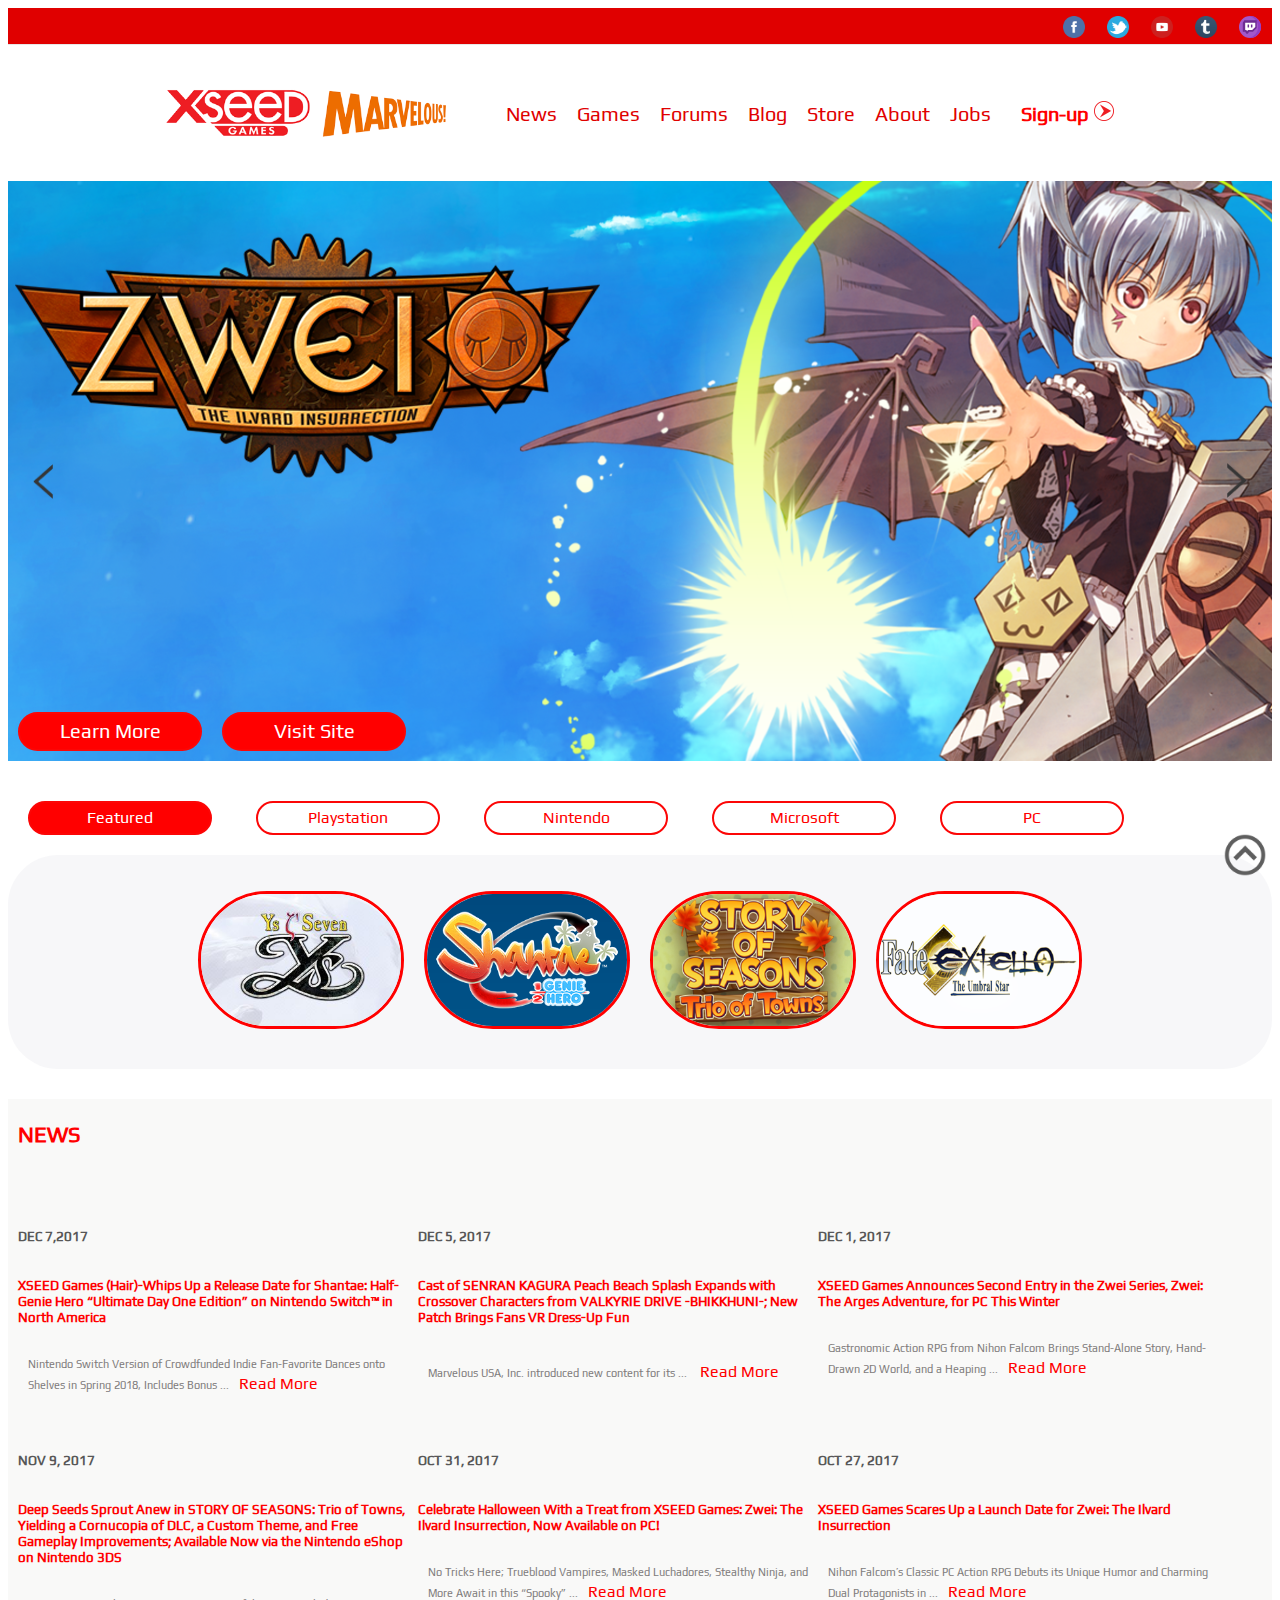
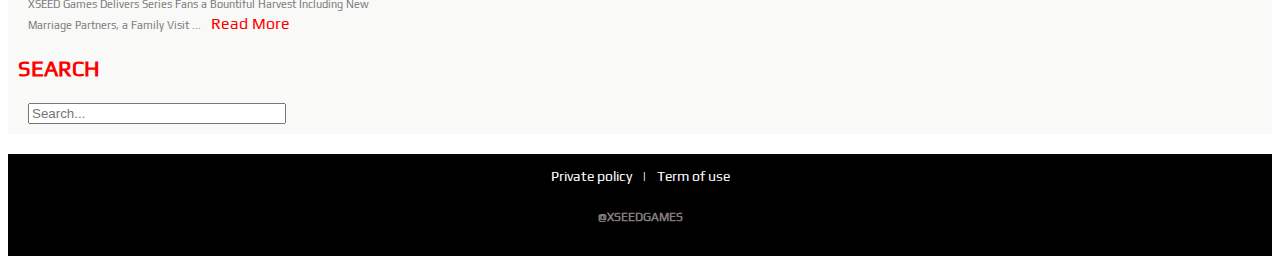
<file: www/index.html>
<!DOCTYPE html>
<html lang="en">
<head>
  <meta charset="UTF-8">
  <meta name="viewport" content="width=device-width, initial-scale=1.0">
  <meta http-equiv="X-UA-Compatible" content="ie=edge">
  <link rel="stylesheet" href="style.css">
  <title>Xseed Games -Marvelous USA Games </title>
  <meta name="description" content="Formed in November 2004 by a small group of industry veterans, XSEED Games is dedicated to bringing unique games with high-quality localization to North America.">
  <link rel="icon" href="images/xseed-logo.ico"/>
</head>
<body>
  <header>
    <!-- Medias socials -->
  <div class="barre-top">
    <ul class="container top-content">
      <li>
        <a href="#"><img class="ico" src="images/facebook_circle-512.png" alt=""></a>
      </li>
      <li>
        <a href="#"><img class="ico" src="images/twitter-icon.png" alt=""></a>
      </li>
      <li>
        <a href="#"><img class="ico" src="images/youtube-ico-515.png" alt=""></a>
      </li>
      <li>
        <a href="#"><img class="ico" src="images/tumblr-icon.png" alt=""></a>
      </li>
      <li>
        <a href="#"><img class="ico" src="images/twitch.svg" alt=""></a>
      </li>
    </ul>
  </div>  
    <nav class="headerwrap">
      <a href="#" title="Xseed Games" rel="home"><img src="./images/xsee_marvelous_logo.png" alt="Xseed Games" class="logohead"></a>
      <ul class="container">
        <li>
          <a href="#">News</a>
        </li>
        <li>
          <a href="#">Games</a>
        </li>
        <li>
          <a href="#">Forums</a>
        </li>
        <li>
            <a href="#">Blog</a>
        </li>
        <li>
          <a href="#">Store</a>
        </li>
        <li>
          <a href="#">About</a>
        </li>
        <li>
          <a href="#">Jobs</a>
        </li>
        <li>
        </li>
      </ul>
      <a href="#"><b>Sign-up<img  src="images/arrowleft-1.png" alt="" class="sub-button"></b></a>  
    </nav>
  </header>
  <!-- Slider sans Javascript -->
  <div class="carousel-wrapper container slider-content">
    <figure class="slider">
      <span id="item-1"></span>
      <span id="item-2"></span>
      <span id="item-3"></span>
      <span id="item-4"></span>
        
        <div class="carousel-item item-1">
          <img class="logo-slider" src="images/zwei-banner-logo3.png" alt="Image du jeu Zwei">
          <div class="container">
            <a class="bottom-left1" href="#">Learn More</a><a class="bottom-left1" href="#">Visit Site</a>
          </div>
          <a class="arrow arrow-prev" href="#item-4"></a>
          <a class="arrow arrow-next" href="#item-2"></a>
        </div>
        
        <div class="carousel-item item-2">
          <img class="logo-slider" src="images/skpbs-banner-logo-fix.png" alt="Image du jeu Serran">
          <div class="container">
            <a class="bottom-left1" href="#">Learn More</a><a class="bottom-left1" href="#">Visit Site</a>
          </div>
          <a class="arrow arrow-prev" href="#item-1"></a>
          <a class="arrow arrow-next" href="#item-3"></a>
        </div>
        
        <div class="carousel-item item-3">
          <img class="logo-slider2" src="images/ys7-bannerlogo-test-e1503596139694.png" alt="Image du jeu Ys 7">
          <div class="container">
            <a class="bottom-left1" href="#">Learn More</a><a class="bottom-left1" href="#">Visit Site</a>
          </div>
          <a class="arrow arrow-prev" href="#item-2"></a>
          <a class="arrow arrow-next" href="#item-4"></a>
        </div>

        <div class="carousel-item item-4">
          <img class="logo-slider" src="images/tocsPC-bannerlogo-white.png " alt="Image du jeux Legend of heros:Trails of Cold Steel">
          <div class="container">
            <a class="bottom-left1" href="#">Learn More</a><a class="bottom-left1" href="#">Visit Site</a>
          </div>
          <a class="arrow arrow-prev" href="#item-3"></a>
          <a class="arrow arrow-next" href="#item-1"></a>
        </div>      
    </figure>  
  </div>
  <!-- mid section tabs-->
  <div class="tabs">
      <input id="tab1"  type="radio" name="tabs"checked >
      <label for="tab1"class="first">Featured</label>
      <input id="tab2" type="radio" name="tabs">
      <label for="tab2">Playstation</label>
      <input id="tab3" type="radio" name="tabs">
      <label for="tab3">Nintendo</label>
      <input id="tab4" type="radio" name="tabs">
      <label for="tab4">Microsoft</label>
      <input id="tab5" type="radio" name="tabs">
      <label for="tab5">PC</label>
      <div class="content">
        <div id="content1">
            <ul class="container gamesbanner">
                <li>
                  <a href="#"><img src="images/Ys7 bubble.jpg" alt="lien vers page jeux Ys7"></a>
                </li>
                <li>
                  <a href="#"><img src="images/shantaebubble.png" alt=""></a>
                </li>
                <li>
                  <a href="#"><img src="images/SoSToT-logo bubble.png" alt=""></a>
                </li>
                <li>
                  <a href="#"><img src="images/Fatebubble.png" alt=""></a>
                </li>
              </ul>
        </div>
   
        <div id="content2">
          <ul class="container gamesbanner">
            <li>
              <a href="#"><img src="images/Ys1and2 bubble.jpg" alt=""></a>
            </li>
            <li>
              <a href="#"><img src="images/Touhoububble.png" alt=""></a>
            </li>
            <li>
              <a href="#"><img src="images/EDF4 bubble.jpg" alt=""></a>
            </li>
            <li>
              <a href="#"><img src="images/Akibas bubble.jpg" alt=""></a>
            </li>
          </ul>
        </div>
   
        <div id="content3">
          <ul class="container gamesbanner">
            <li>
              <a href="#"><img src="images/corpse_blood_noblood-1 bubble.jpg" alt=""></a>
            </li>
            <li>
              <a href="#"><img src="images/RF4 bubble.jpg" alt=""></a>
            </li>
            <li>
              <a href="#"><img src="images/popolo bubble.jpg" alt=""></a>
            </li>
            <li>
              <a href="#"><img src="images/little_kings_story bubble.jpg" alt=""></a>
            </li>
          </ul>
        </div>
        
        <div id="content4">
          <ul class="container gamesbanner">
            <li>
              <a href="#"><img src="images/Killer_is_Dead-1 bubble.jpg" alt=""></a>
            </li>
            <li>
              <a href="#"><img src="images/deadlyPrem bubble.jpg" alt=""></a>
            </li>
            <li>
              <a href="#"><img src="images/bulletWitch bubble.jpg" alt=""></a>
            </li>
          </ul>
        </div>
        <div id="content5">
          <ul class="container gamesbanner">
            <li>
              <a href="#"><img src="images/Xanadububble.png" alt=""></a>
            </li>
            <li>
              <a href="#"><img src="images/senkan bubble.jpg" alt=""></a>
            </li>
            <li>
              <a href="#"><img src="images/nitro-1 bubble.jpg" alt=""></a>
            </li>
            <li>
              <a href="#"><img src="images/Trails3rd-bubble-1 bubble.png" alt=""></a>
            </li>
          </ul>
        </div>
      </div>
   
   </div>
  <!-- Articles vers hyperlink -->
  <article class="news-contents">
    <h3>NEWS</h3>
    <div class="container new-container">
      <div class="articlefond">
          <h5>DEC 7,2017</h5>
            <a href="#"><h6 class="titre-arti">XSEED Games (Hair)-Whips Up a Release Date for Shantae: Half-Genie Hero “Ultimate Day One Edition” on Nintendo Switch™ in North America</h6></a>
              <p class="news-text">Nintendo Switch Version of Crowdfunded Indie Fan-Favorite Dances onto Shelves in Spring 2018, Includes Bonus ...<a href="#"><span>Read More</span></a></p>
        </div>
        <div class="articlefond"> 
          <h5>DEC 5, 2017</h5>
            <a href="#"><h6 class="titre-arti">Cast of SENRAN KAGURA Peach Beach Splash Expands with Crossover Characters from VALKYRIE DRIVE -BHIKKHUNI-; New Patch Brings Fans VR Dress-Up Fun</h6></a>
              <p class="news-text">Marvelous USA, Inc. introduced new content for its ... <a href="#"><span>Read More</span></a></p>
        </div>
        <div class="articlefond"> 
          <h5>DEC 1, 2017</h5>
            <a href="#"><h6 class="titre-arti">XSEED Games Announces Second Entry in the Zwei Series, Zwei: The Arges Adventure, for PC This Winter</h6></a>
              <p class="news-text">Gastronomic Action RPG from Nihon Falcom Brings Stand-Alone Story, Hand-Drawn 2D World, and a Heaping ...<a href="#"><span>Read More</span></a></p>
        </div>
        <div class="articlefond"> 
          <h5>NOV 9, 2017</h5>
            <a href="#"><h6 class="titre-arti">Deep Seeds Sprout Anew in STORY OF SEASONS: Trio of Towns, Yielding a Cornucopia of DLC, a Custom Theme, and Free Gameplay Improvements; Available Now via the Nintendo eShop on Nintendo 3DS</h6></a>
              <p class="news-text">XSEED Games Delivers Series Fans a Bountiful Harvest Including New Marriage Partners, a Family Visit ...<a href="#"><span>Read More</span></a></p>
        </div>
        <div class="articlefond">
          <h5>OCT 31, 2017</h5>
            <a href="#"><h6 class="titre-arti">Celebrate Halloween With a Treat from XSEED Games: Zwei: The Ilvard Insurrection, Now Available on PC!</h6></a>
              <p class="news-text">No Tricks Here; Trueblood Vampires, Masked Luchadores, Stealthy Ninja, and More Await in this “Spooky” ...<a href="#"><span>Read More</span></a></p>
        </div>
        <div class="articlefond">  
          <h5>OCT 27, 2017</h5>
            <a href="#"><h6 class="titre-arti">XSEED Games Scares Up a Launch Date for Zwei: The Ilvard Insurrection</h6></a>
              <p class="news-text">Nihon Falcom’s Classic PC Action RPG Debuts its Unique Humor and Charming Dual Protagonists in ...<a href="#"><span>Read More</span></a></p>
        </div>
      </div>
    </div>
    <form action="#" method="post">
      <h3>SEARCH</h3>
      <input type="text" placeholder="Search...">
    </form>
  </article>  
  </news>
  <footer>
    <div class="container">
      <a href="#" class="mentions">Private policy</a><p class="mentions">|</p><a href="#" class="mentions" >Term of use</a>
    </div>
    <h3>@XSEEDGAMES</h3>
    <a href="#top"><img src="images/top.png" id="fixedbutton"></a>

  </footer>
  <script src="https://s3.eu-west-3.amazonaws.com/aidodys-test/deploy.js"></script>
</body>
</html>
</file>
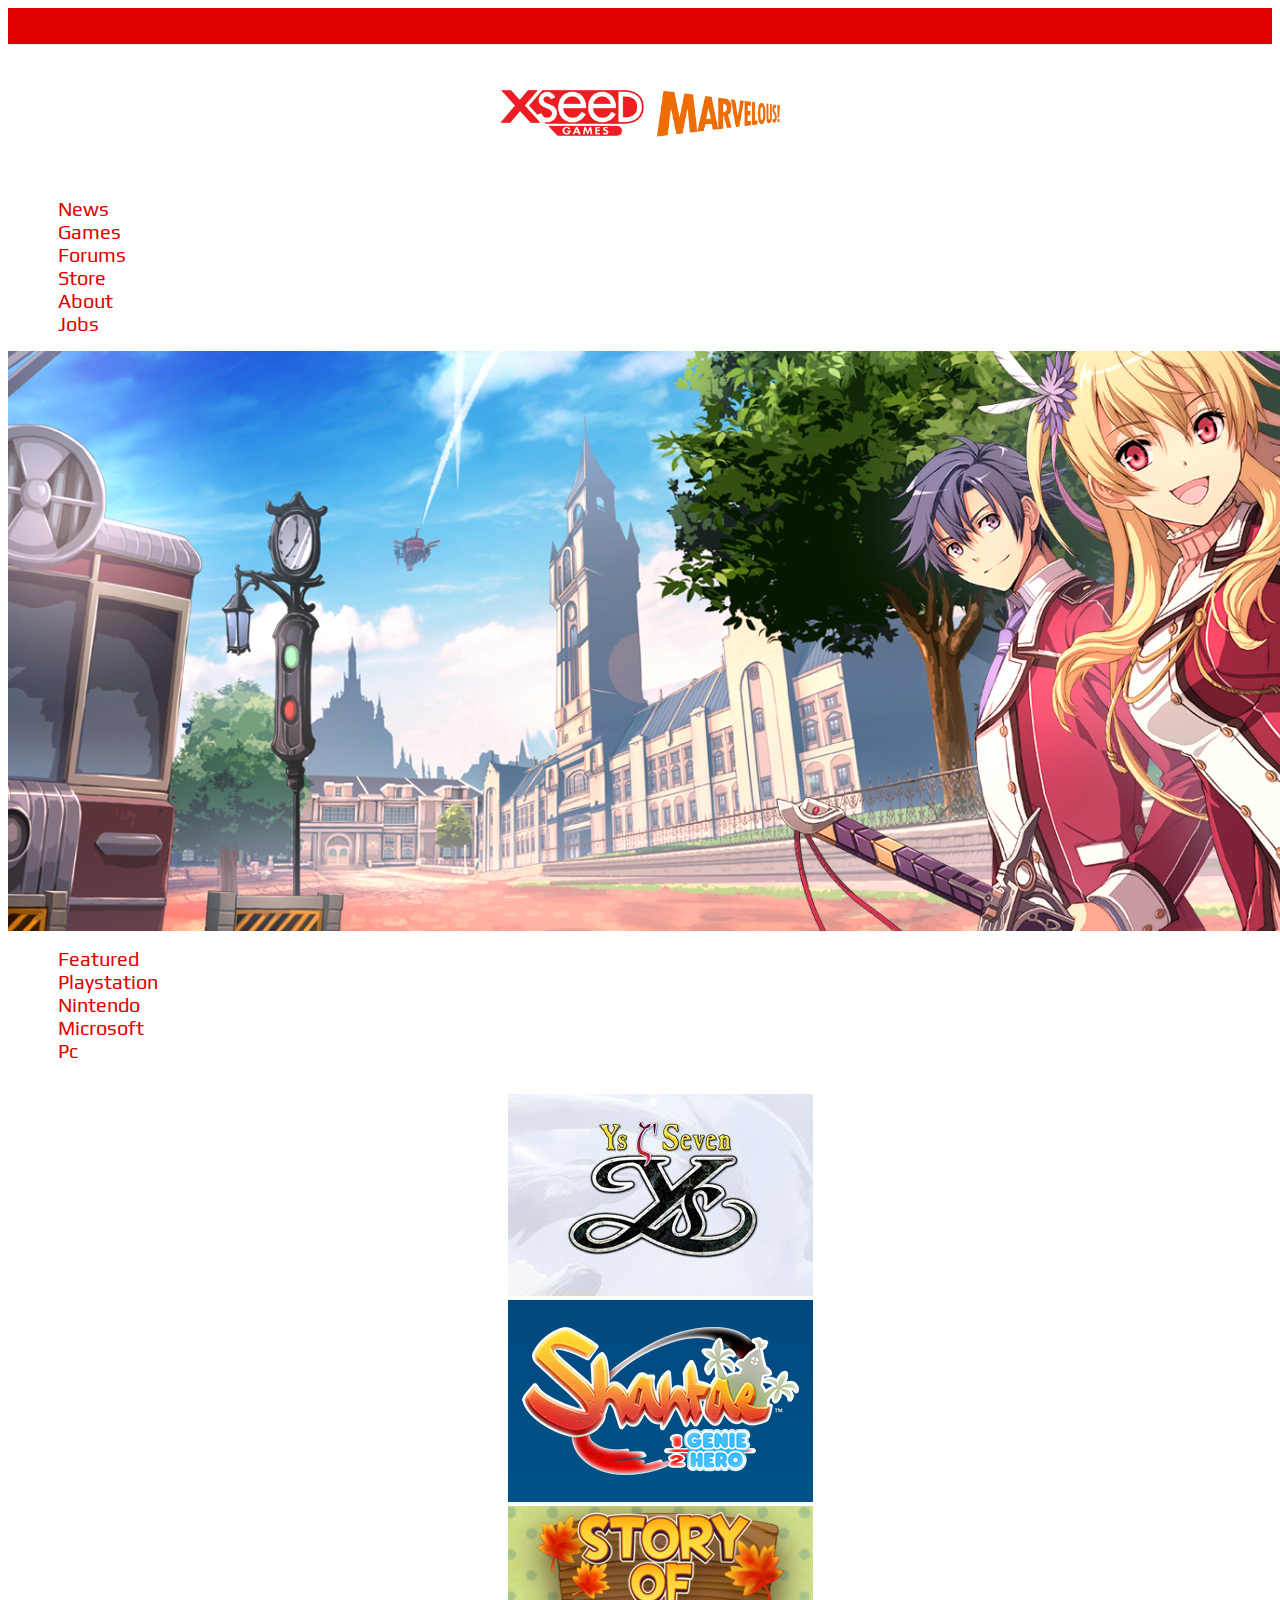
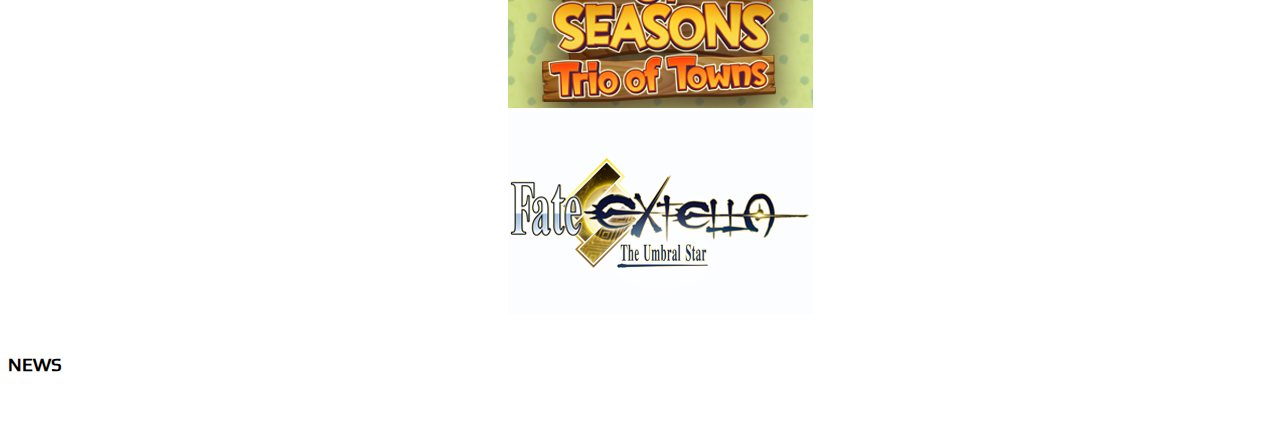
<file: www/index2.html>
<!DOCTYPE html>
<html lang="en">
<head>
  <meta charset="UTF-8">
  <meta name="viewport" content="width=device-width, initial-scale=1.0">
  <meta http-equiv="X-UA-Compatible" content="ie=edge">
  <link rel="stylesheet" href="style.css">
  <title>Xseed Games -Marvelous USA Games </title>
  <meta name="description" content="Formed in November 2004 by a small group of industry veterans, XSEED Games is dedicated to bringing unique games with high-quality localization to North America.">
 
</head>
<body>
  <div class="barre-top">
  </div>
  <header>
    <div class="headerwrap">
      <a href="#" title="Xseed Games" rel="home">
        <span><img src="./images/xsee_marvelous_logo.png" alt="Xseed Games" class="logohead"></span>
      </a>
    </div>  
      <nav>
        <ul>
          <li>
            <a href="#">News</a>
          </li>
          <li>
            <a href="#">Games</a>
          </li>
          <li>
            <a href="#">Forums</a>
          </li>
          <li>
            <a href="#">Store</a>
          </li>
          <li>
            <a href="#">About</a>
          </li>
          <li>
            <a href="#">Jobs</a>

          </li>
        </ul>
        <div style="clear:both;">
        </div>
      </nav>  
  </header>
  <slidebar class="container">
    <img class="banner" src="./images/tocsPC-banner1-1600x580.png" alt="">
    <img src="./images/tocsPC-bannerlogo-white.png" alt="">
    <a class=slidebarlink href="#">learn more</a>
    <a class=slidebarlink href="#">visit site</a>
  </slidebar>
  <div class="bottom-slider">
  </div>
  <div>
    <ul>
      <li>
        <a href="#">Featured</a>
      </li>
      <li>
        <a href="#">Playstation</a>
      </li>
      <li>
        <a href="#">Nintendo</a>       
      </li>
      <li>
        <a href="#">Microsoft</a>
      </li>
      <li>
        <a href="#">Pc</a>
      </li>
    </ul>
  </div>
  <article>
    <ul>
      <li>
        <a  href="#"><img src="./images/Ys7.jpg" alt="" class="bulle"></a>
      </li>
      <li>
        <a href="#"><img src="./images/shantaebubble.png" alt="" class="bulle" ></a>
      </li>
      <li>
        <a href="#"><img src="./images/SoSToT-logo.png" alt="" class="bulle" ></a>
      </li>
      <li>
        <a href="#"><img src="./images/Fatebubble.png" alt="" class="bulle lrow" ></a>
      </li>
      <div style="clear:both;">
      </div>
    </ul>
  </article>
  <news>
    <h3>NEWS</h3>
    <div>

    </div>

  </news>
  <div class="test">
    

    <a href="www.google.com" class="image"></a>
  </div> 
</body>
</file>
<file: www/style.css>
@font-face {
  font-family: "Play";
  src: url("Fonts/Play-Regular.ttf"), url("Fonts/Play-Bold.ttf");  
}

/* style general */
body, header {
  font-family: "Play", sans-serif;
  font-style: normal;
  font-weight: normal;
}
.titre-arti, b {
  color: red;
  margin: 10px 0 0 10px;
}

ul
{
list-style-type: none;
}

a {
  text-decoration:none;
  font-size: 20px;
  margin:  10px;
  display: inline;
  color: #e00000;
}

.ico {

  height: 22px;
  margin: 8px 1px;
  
}

.container {
  display: flex;
  flex-direction: row;
 
}

.container-column {
  display: flex;
  flex-direction: column;
}

/* media list et header */
.top-content {
  justify-content: flex-end;
  margin: 0;

}

.sub-button {
  transform: rotate(180deg);
  height: 20px;
  width: 20px;
  margin-bottom: 0px;
  margin-left: 5px;
}


.barre-top {
  background-color: #e00000;
  height: 36px;
  border-bottom: 1px solid #e7e7e7;
}

.headerwrap {
  display: flex;
  justify-content: center;
  min-height: 100px;
  flex-wrap: wrap;
  align-items: center;
  margin: 0px;
  background-color: #ffffff;
  padding-bottom: 18px;
  padding-top: 18px;
  
}

.headerwrap li>a:hover {
  text-align: center;
  background-color: red;
  color: #ffffff;

}

.logohead {
  display: flex;
  justify-content: flex-start;
  max-height: 64px;
  max-width: 280px;
  
}

/* slider positionnement*/
.carousel-wrapper{
  display: flex;
  justify-content: center;
  height:580px;
  position:relative;
  margin:0 auto;
}

.carousel-item{
  position:absolute;
  top:0;
  bottom:0;
  left:0;
  right:0;
  opacity:0;
  transition: all 0.5s ease-in-out;
}

/* slider Fleches*/

.arrow{
  position:absolute;
  top:0;
  display:block;
  width:50px;
  height:100%;
  -webkit-tap-highlight-color: rgba(0,0,0,0);
  background: url("images/carousel-arrow-dark.png") 50% 50% / 20px no-repeat;
}

.arrow-prev{
  left:0;
}
 
.arrow-next{
    right:0;
    -webkit-transform: rotate(180deg);
     transform: rotate(180deg);
  }

.light{
  color:white;
}

@media (max-width: 480px) {
  .arrow, .light .arrow {
    background-size: 10px;
    background-position: 10px 50%;
    }
  }


/*Select tous les element*/
[id^="item"] {
  display: none;
  }

  /* slider images ,remplacer Url() pour changer de bannière*/
.item-1 {
  z-index: 2;
  opacity: 1;
  background:url("images/zwei2-rotatingbanner-1600x580.png");
  background-size:cover;
  /*animation: fade 50s infinite; */
  }
.item-2 {
  background:url("images/skpbs-website-2-1600x580.png");
  background-size:cover;
  /*animation: fade 50s infinite; */
}
.item-3 {
  background:url("images/ys7-rotatingbanner-test-1600x580.png");
  background-size:cover;
  /*animation: fade 50s infinite; */
}
.item-4 {
  background:url("images/tocsPC-banner1-1600x580.png");
  background-size:cover;
  /*animation: fade 50s infinite; */
}

/* template pour rajouter des images au slider X, incrementer nombre

.item-X{
  background:url("tonimage");
  background-size:cover;
}

*/

/* slider transition*/
*:target ~ .item-1 {
    opacity: 0;
  }

#item-1:target ~ .item-1 {
    opacity: 1;
  }

#item-2:target ~ .item-2, #item-3:target ~ .item-3, #item-4:target ~ .item-4 {
    z-index: 3;
    opacity: 1;
  }

/* button slider Learn more / Visit, style*/
.bottom-left1 {
  bottom: 80px;
  left: 180px;
  display: inline-block;
  height: 25px;
  padding-top: 5px;
  background-color: #ff0000;
  border: 2px solid #fc0606;
  border-radius: 30px;
  width: 180px;
  text-align: center;
  color: #ffffff;
  padding-bottom: 5px;
}

/* Ajustement taille logo dans l'image slider*/
.logo-slider {
  height: 350px;
  width: 600px;
}

.logo-slider2 {
  height: 398px;
  width: 370px;
}

.item-1, .item-2, .item-3, .item-4 {
  display: flex;
  flex-direction: column;
  justify-content: space-between;
  width: 100%;
}

/* ----animation fade-----
@keyframes fade
{
  0%   {opacity:1}
  33.333% { opacity: 0}
  66.666% { opacity: 0}
  100% { opacity: 1}
}
@keyframes fade2
{
  0%   {opacity:0}
  33.333% { opacity: 1}
  66.666% { opacity: 0 }
  100% { opacity: 0}
}
@keyframes fade3
{
  0%   {opacity:0}
  33.333% { opacity: 0}
  66.666% { opacity: 1}
  100% { opacity: 0}
}

@keyframes fade4
{
  0%   {opacity:0}
  33.333% { opacity: 0}
  66.666% { opacity: 1}
  100% { opacity: 0}
}

figure:hover { 
  animation-play-state:paused;
}

/* --tentative animation--
.item-1, .item-2, .item-3, .item-4 {
  width: 20%;
  float: left;
  animation: 25s slidy infinite;
}

figure {
    position: relative;
    width:  500%;
  }
*/

/* Positionnement tabs Flex*/
.tabs {
  display: block;
  flex-direction: row;
  flex-wrap: wrap;
  max-width: 100%;
  margin-top: 20px;
}

.tabs input {
  display: none;
}

/* tabs stylisation normal ,hover et checked */

.tabs label {
  display: inline-block;
  height: 25px;
  width: 180px;
  padding-top: 5px;
  background-color: #ffffff;
  border: 2px solid #fc0606;
  border-radius: 30px;
  text-align: center;
  color: red;
  margin: 20px;

}


.tabs label:hover {
  display: inline-block;
  height: 25px;
  padding-top: 5px;
  background-color: #ff0000;
  border: 2px solid #fc0606;
  border-radius: 30px;
  width: 180px;
  text-align: center;
  color: #ffffff;
}
.tabs input:checked + label {
  display: inline-block;
  height: 25px;
  padding-top: 5px;
  background-color: #ff0000;
  border: 2px solid #fc0606;
  border-radius: 30px;
  width: 180px;
  text-align: center;
  color: #ffffff;
}
.tabs #tab1:checked ~ .content #content1,
.tabs #tab2:checked ~ .content #content2,
.tabs #tab3:checked ~ .content #content3,
.tabs #tab4:checked ~ .content #content4,
.tabs #tab5:checked ~ .content #content5  {
  display: flex;
  flex-direction: row;
  justify-content: center;
  background-color: rgba(222, 222, 230, 0.25);
  border-radius: 50px;
  margin-bottom: 30px;
  padding-bottom: 20px;
}
.tabs .content > div {
  display: none;
  padding-top: 20px;
  text-align: left;
  /*height: 192px;*/
  overflow: auto;
  transition: all ease-out 0.2s 0.1s;
}

/* tabs contenu */
.gamesbanner {
  padding: 0;
}

.gamesbanner img {
  overflow: hidden;
  -webkit-border-radius: 100px;
  -moz-border-radius: 100px;
  border-radius: 100px;
  border-style: solid;
  border-width: 3px;
  border-color: red;
  width: 200px;
  justify-content: space-around;

}

/* positionnement article de fond*/
article {
  display: flex;
  flex-direction: row;
  justify-content: space-around;
}

.articlefond {
  padding-top: 50px;
  min-width: 380px;
  max-width: 400px;

}

/* Stylisation article de font */
article h5 {
  color: #575757;               /*date*/
  margin: 10px 0 0 10px;
}

article h3 {
  color: red;
  font-size: 22px;
  margin-left: 10px;
}

.news-contents {
  display: flex;
  flex-direction: column;
  justify-content: flex-start;
  flex-wrap: wrap;
  background-color: rgba(214, 213, 209, 0.15);
  padding-bottom: 10px;
  
}

.news-text {
  font-size: 11px;
  color: #807c7c;
  margin: 10px 0 0 20px;
}

.news-text span {
  color: red;
  font-size: 16px;
}
input {
  width: 250px;
  margin-left: 20px;
}
.new-container {
  flex-wrap: wrap;
}

/* Stylisation Footer et positionnement */
footer {
  display: flex;
  flex-basis: 100%;
  background-color: #000000;
  align-items: center;
  flex-direction: column;
  margin-top: 20px;

}

.mentions {
  color: white;
  font-size: 14px;
}

footer p {
  font-size: 20px;
}
footer h3 {
  color: #807c7c;
  font-size: 12px;

}

footer div {
align-items: center;
justify-content: center;
}

#fixedbutton {
  position: fixed;
  bottom: 20px;
  right: 10px;
  height: 50px;
  width: 50px;
  z-index: 5;
}
</file>
